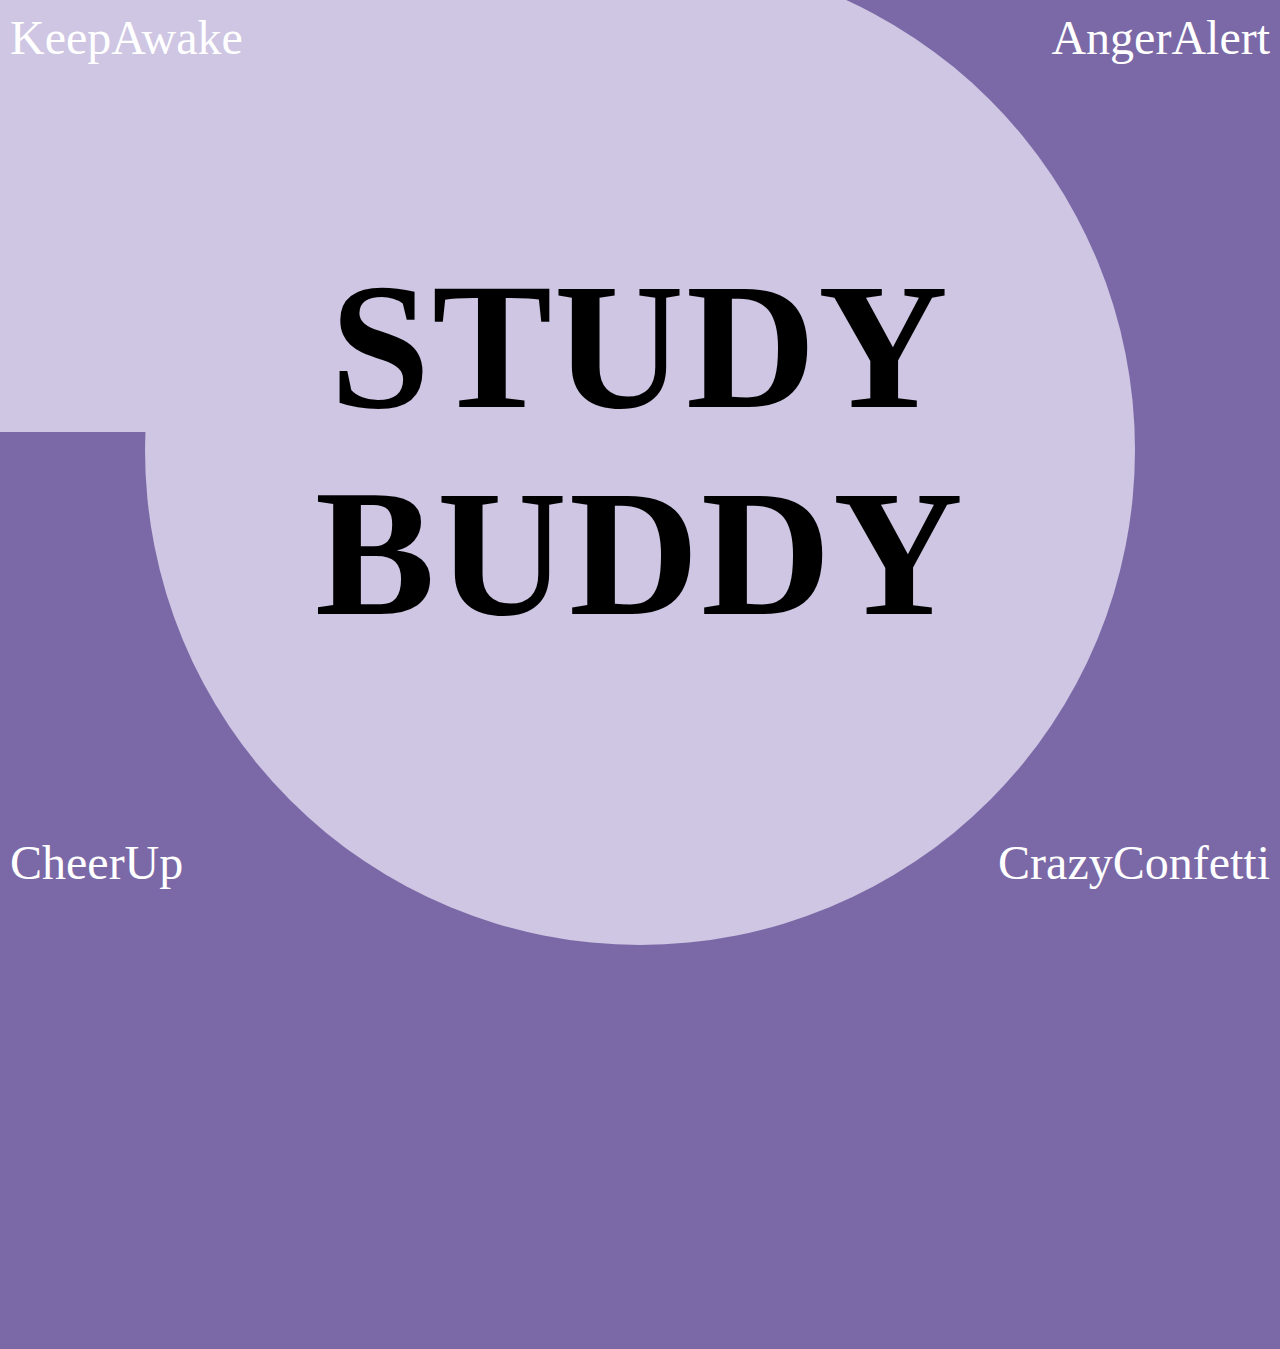
<file: index.html>
<!doctype html>
<html>
<head>
<meta charset="utf-8">
<meta http-equiv="X-UA-Compatible" content="IE=edge">
<meta name="viewport" content="width=device-width, initial-scale=1">
<title>Simple Theme</title>
<link href="multiColumnTemplate.css" rel="stylesheet" type="text/css">
<!-- HTML5 shim and Respond.js for IE8 support of HTML5 elements and media queries -->
<!-- WARNING: Respond.js doesn't work if you view the page via file:// -->
<!--[if lt IE 9]>
      <script src="https://oss.maxcdn.com/html5shiv/3.7.2/html5shiv.min.js"></script>
      <script src="https://oss.maxcdn.com/respond/1.4.2/respond.min.js"></script>
<![endif]-->
</head>
<body>
<div class="container">
  	<div class="primary_header">
		<circle>
		  <p class="title">STUDY<br>
		    BUDDY<br>
	      </p>
		</circle>
	</div>
	<div class="hyperlink_topleft">
		<a href="keepawake.html"></a>
	</div>	
	<div class="top_left_item">KeepAwake</div>

	
	<div class="hyperlink_topright">
		<a href="AngerAlert.html"></a>
	</div>	
	<div class="top_right_item">AngerAlert</div>

	
	<div class="hyperlink_bottomleft">
		<a href="checkSadness.html"></a>
	</div>
	<div class="bottom_left_item">CheerUp</div>

	<div class="hyperlink_bottomright">
		<a href="happy.html"></a>
	</div>	
	<div class="bottom_right_item">CrazyConfetti</div>



</div>
</body>
</html>
</file>
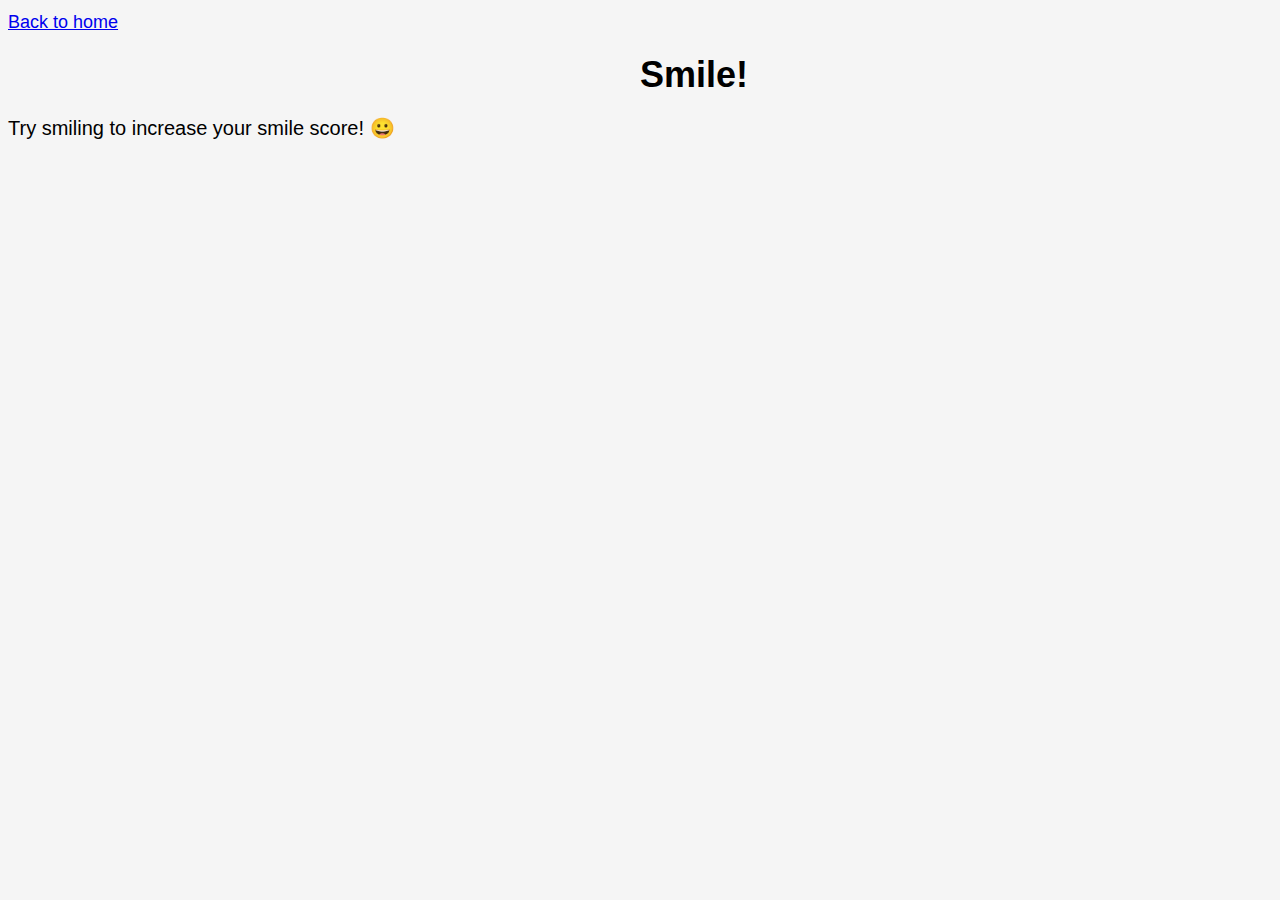
<file: happy.html>
<!DOCTYPE html>
<html lang="en">
<head>
    <script src="https://download.affectiva.com/js/3.2/affdex.js"></script>
    <title> Happy </title>
    <link rel="stylesheet" type="text/css" href="happy.css">
    <meta charset="UTF-8">
</head>
<body>
<canvas id="confetti"></canvas>
<a href="index.html">Back to home</a>
<h1>Smile!</h1>

<div id='video'></div>
<div id='isHappy'></div>
<div id='count'></div>

<script>

    window.onload = function() {
        const videoWidth = 640, videoHeight = 480;
        const faceMode = affdex.FaceDetectorMode.LARGE_FACES;
        var smileNumber = 100;
        var isPlaying = false;
        var myMusic = new Sound("happy.mp3", 100, true);
        var confettiOn = false;

        let canvas = document.getElementById("confetti");
        canvas.width = 1850;
        canvas.height = 800;

        let ctx = canvas.getContext('2d');
        let pieces = [];
        let numberOfPieces = 50;
        let lastUpdateTime = Date.now();

        function randomColor() {
            let colors = ['#f00', '#0f0', '#00f', '#0ff', '#f0f', '#ff0'];
            return colors[Math.floor(Math.random() * colors.length)];
        }

        function update() {
            let now = Date.now(),
                dt = now - lastUpdateTime;

            for (var i = pieces.length - 1; i >= 0; i--) {
                let p = pieces[i];

                if (p.y > canvas.height) {
                    pieces.splice(i, 1);
                    continue;
                }

                p.y += p.gravity * dt;
                p.rotation += p.rotationSpeed * dt;
            }

            while (pieces.length < numberOfPieces) {
                pieces.push(new Piece(Math.random() * canvas.width, -20));
            }

            lastUpdateTime = now;

            setTimeout(update, 1);
        }

        function draw() {
            ctx.clearRect(0, 0, canvas.width, canvas.height);

            pieces.forEach(function (p) {
                ctx.save();

                ctx.fillStyle = p.color;

                ctx.translate(p.x + p.size / 2, p.y + p.size / 2);
                ctx.rotate(p.rotation);

                ctx.fillRect(-p.size / 2, -p.size / 2, p.size, p.size);

                ctx.restore();
            });

            requestAnimationFrame(draw);
        }

        function Piece(x, y) {
            this.x = x;
            this.y = y;
            this.size = (Math.random() * 0.5 + 0.75) * 15;
            this.gravity = (Math.random() * 0.5 + 0.75) * 0.1;
            this.rotation = (Math.PI * 2) * Math.random();
            this.rotationSpeed = (Math.PI * 2) * (Math.random() - 0.5) * 0.001;
            this.color = randomColor();
        }


        while (pieces.length < numberOfPieces) {
            pieces.push(new Piece(Math.random() * canvas.width, Math.random() * canvas.height));
        }


        const detector = new affdex.CameraDetector(
            document.querySelector('#video'),
            videoWidth, videoHeight, faceMode
        );


        detector.detectAllExpressions();

        // Check to see if the webpage was able to connect to the webcam properly
        detector.addEventListener("onWebcamConnectSuccess", function () {
            alert("I was able to connect to the camera successfully.");
        });
        detector.addEventListener("onWebcamConnectFailure", function () {
            alert("I've failed to connect to the camera :(");
        });

        /*
onImageResults success is called when a frame is processed successfully and receives 3 parameters:
- Faces: Dictionary of faces in the frame keyed by the face id.
   For each face id, the values of detected emotions, expressions, appearane metrics
   and coordinates of the feature points
- image: An imageData object containing the pixel values for the processed frame.
- timestamp: The timestamp of the captured image in seconds.
*/
        detector.addEventListener('onImageResultsSuccess', function (faces) {
            if (faces.length > 0) {
                //document.querySelector('#isHappy').innerText = parseFloat(faces[0].expressions.joy);
                document.querySelector('#count').innerText = "Smile Score: "+ smileNumber;

                if (parseFloat(faces[0].expressions.smile) > 0.5 && smileNumber < 5100) {
                    smileNumber++;
                } else if (smileNumber > 0) {
                    smileNumber--;
                }

                if (smileNumber > 100 && !isPlaying) {
                    myMusic.start();
                    isPlaying = true;
                    confettiOn = true;
                    numberOfPieces = 75;
                    update();
                    draw();
                } else if (smileNumber < 100) {
                    myMusic.stop();
                    isPlaying = false;
                    confettiOn = false;
                    numberOfPieces = 0;
                    update();
                }

            }
        });

        function Sound(source, volume, loop) {
            this.source = source;
            this.volume = volume;
            this.loop = loop;
            var son;
            this.son = son;
            this.finish = false;
            this.stop = function () {
                document.body.removeChild(this.son);
            };
            this.start = function () {
                if (this.finish) return false;
                this.son = document.createElement("embed");
                this.son.setAttribute("src", this.source);
                this.son.setAttribute("hidden", "true");
                this.son.setAttribute("volume", this.volume);
                this.son.setAttribute("autostart", "true");
                this.son.setAttribute("loop", this.loop);
                document.body.appendChild(this.son);
            };
            this.remove = function () {
                document.body.removeChild(this.son);
                this.finish = true;
            };
            this.init = function (volume, loop) {
                this.finish = false;
                this.volume = volume;
                this.loop = loop;
            }
        }
        detector.start();

    }
</script>
<p>Try smiling to increase your smile score! 😀</p>
</body>
</html>
</file>
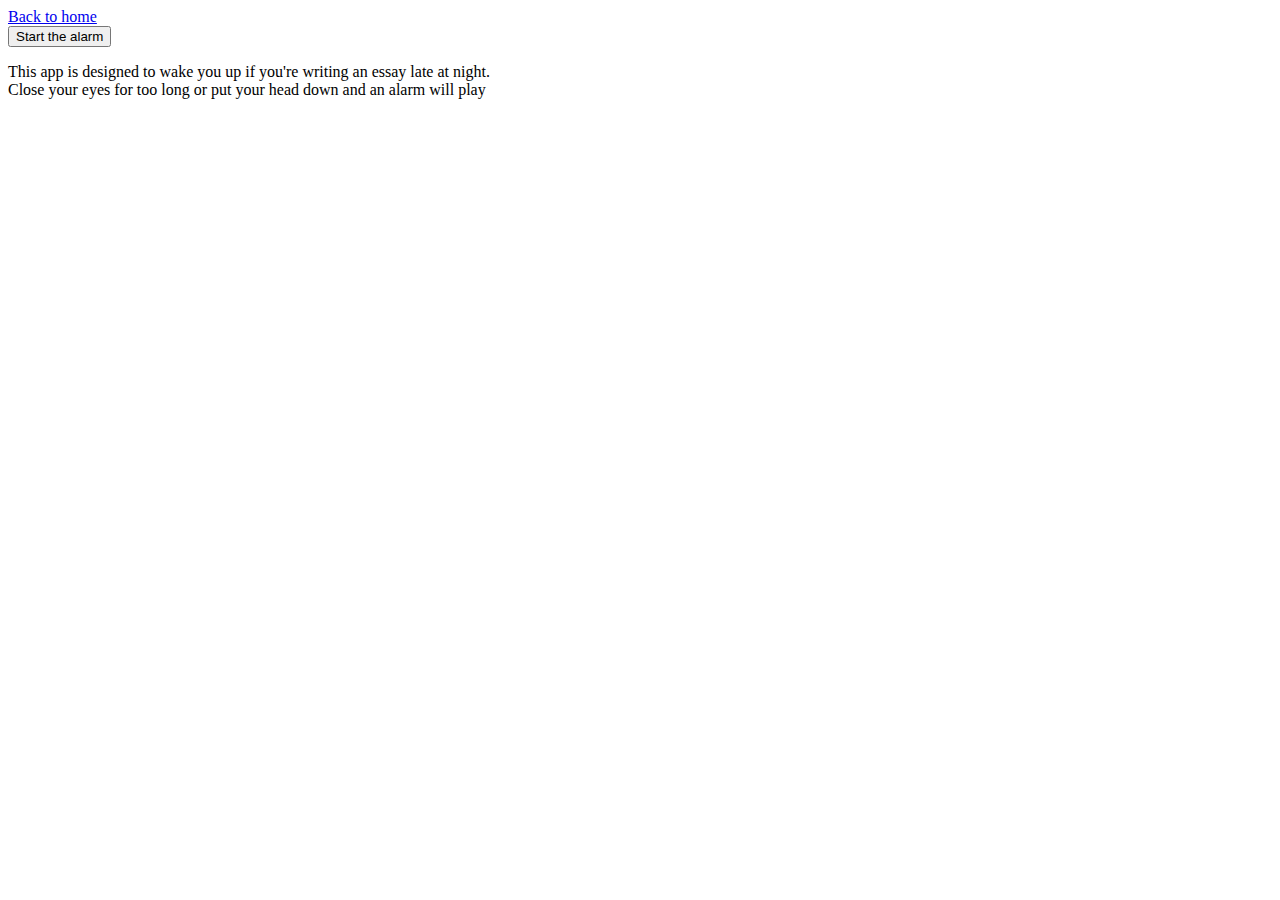
<file: keepawake.html>
<!DOCTYPE html>
<html lang="en">
<head>
    <script src="https://download.affectiva.com/js/3.2/affdex.js"></script>
    <style>
        #emoji { font-size:10em; }
    </style>
    <title>Keep Awake</title>
</head>
<body>
<audio id="alarm">
    <source src="gentleAlarm.mp3" type="audio/mpeg">
    Your browser does not support the audio element.
</audio>
<a href="index.html">Back to home</a>
<div id='video'></div>
<button onclick="playAudio()" type="button">Start the alarm</button>
<div id='isAwake'></div>
<div id='count'></div>
<p>This app is designed to wake you up if you're writing an essay late at night. <br> Close your eyes for too long or put your head down and an alarm will play</p>

<script>
    var numSecPassedWithEyesClosed = 10;
    var isPlaying = false;

    function playAudio() {
        startCamera();
    }


    function startCamera() {
        const videoWidth = 640, videoHeight = 480;
        const faceMode = affdex.FaceDetectorMode.LARGE_FACES;
        const detector = new affdex.CameraDetector(
            document.querySelector('#video'),
            videoWidth, videoHeight, faceMode
        );

        //detector.detectEmotions.joy = true
        detector.detectAllExpressions();

        setInterval(incrementTime, 1000);
        var secondsPassed = 0;
        var prevSecondsPassed = 0;

        function incrementTime() {
            secondsPassed++;
        }

        detector.addEventListener('onImageResultsSuccess', function (faces) {
            const wakeupSound = document.getElementById("alarm");
            if (secondsPassed > prevSecondsPassed) {
                prevSecondsPassed = secondsPassed;

                if (parseFloat(faces[0].expressions.eyeClosure) > 0.3 && numSecPassedWithEyesClosed < 31) {
                    numSecPassedWithEyesClosed++;
                } else if (numSecPassedWithEyesClosed > 0) {
                    numSecPassedWithEyesClosed -= 3;
                }
                if(faces.length < 0)
                {
                    numSecPassedWithEyesClosed++;
                }
                document.querySelector('#isAwake').innerText = parseFloat(faces[0].expressions.eyeClosure);
                if (numSecPassedWithEyesClosed > 15 && !isPlaying) {
                    wakeupSound.play();
                    isPlaying = true;
                    document.querySelector('#count').innerText = "It's time to get up!";
                } else if (numSecPassedWithEyesClosed < 15) {
                    wakeupSound.pause();
                    wakeupSound.load();
                    isPlaying = false;
                    document.querySelector('#count').innerText = "Time until alarm " + (15 - numSecPassedWithEyesClosed) + " seconds";
                }
            }
        });

        detector.start();
    }
</script>
</body>
</html>
</file>
<file: multiColumnTemplate.css>
@charset "UTF-8";
.container {
	background-color: #000000;
	width: 90%;
	margin-left: auto;
	margin-right: auto;
	border-bottom-width: 0;
	padding-left: 10px;
	padding-top: 0;
	padding-right: 10px;
	padding-bottom: 0;
	font-family: Cambria, "Hoefler Text", "Liberation Serif", Times, "Times New Roman", "serif"
}
.row {
	width: 100%;
	margin-top: 0;
	margin-right: 0;
	margin-bottom: 0;
	margin-left: 0;
	padding-top: 0;
	padding-right: 0;
	padding-bottom: 0;
	padding-left: 0;
	display: inline-block
}
.row.blockDisplay {
	display: block;
}
.column_half {
	width: 50%;
	float: left;
	margin-top: 0;
}
.columns {
	width: 25%;
	float: left;
	font-family: "Myriad Pro Regular";
	color: #A5A5A5;
	line-height: 24px;
	padding-top: 10px;
	padding-bottom: 10px;
	text-align: justify;
	margin-top: 15px;
	margin-bottom: 15px;
	padding-left: 0;
	padding-right: 0;
	margin-left: 0;
	margin-right: 0;
}
.row .columns p {
	padding-left: 10%;
	padding-right: 10%;
}
.container .columns h4 {
	text-align: center;
	color: #01B2D1;
}
a:link, a:visited{
	border: medium black;
	padding: 50vh 25vw;
	
	background-color: #7B69A7;
	text-decoration: none;
	z-index: -1;
}
a:hover, a:active {
    background-color: #CEC6E3;
}

.hyperlink_topleft{
	position: absolute;
    top: 0;
	left: 0;
}

.hyperlink_topright{
	position: absolute;
    top: 0;
	right: 0;
}
.hyperlink_bottomleft{
	position: absolute;
    bottom: 0;
	left: 0;
}
.hyperlink_bottomright{
	position: absolute;
    bottom: 0;
	right: 0;
}

.primary_header{
	width: auto;
	height: auto;
}
.primary_header circle{
	background-color: #cec6e3;
  	height: 110vh;
  	width: 110vh;
  	border-radius: 50%;
	display: flex;
	position: absolute;
	align-items: center;
	justify-content: center;
	top: 50%;
    left: 50%;
    margin-right: -50%;
    transform: translate(-50%, -50%);
	z-index: 1;
}

.primary_header p{
	font-size: 20vh;
	font-family: Cambria, "Hoefler Text", "Liberation Serif", Times, "Times New Roman", "serif"
}

.top_left_item{
	position: absolute;
    top: 10px;
	left: 10px;
    font-size: 48px;
	color: white;
	z-index: 0;
}

.top_right_item{
	position: absolute;
    top: 10px;
	right: 10px;
    font-size: 48px;
	color: white;
	z-index: 0;
	text-align: right;
}

.bottom_left_item{
	position: absolute;
    bottom: 10px;
	left: 10px;
	color: white;
    font-size: 48px;
	z-index: 0;
	text-align: left;
}

.bottom_right_item{
	position: absolute;
    bottom: 10px;
	right: 10px;
	color: white;
    font-size: 48px;
	text-align: right;
}

.secondary_header {
	width: 100%;
	padding-top: 50px;
	padding-bottom: 50px;
	background-color: #B3B3B3;
	clear: left;
}
.container .secondary_header ul {
	margin-top: 0;
	margin-right: auto;
	margin-bottom: 0;
	margin-left: auto;
	padding-top: 0;
	padding-right: 0;
	padding-bottom: 15px;
	padding-left: 0;
	width: 100%;
}
.secondary_header ul li {
	list-style: none;
	float: left;
	margin-right: auto;
	margin-top: 0;
	font-family: "Myriad Pro Regular";
	font-weight: normal;
	color: #000000;
	letter-spacing: 1px;
	margin-left: auto;
	text-align: center;
	width: 16%;
	transition: all 0.3s linear;
}
.secondary_header ul li:hover {
	color: #717070;
	cursor: pointer;
}
.left_article {
	background-color: #FFFFFF;
	width: 60%;
	float: left;
	font-family: "Myriad Pro Regular";
	color: #343434;
	padding-bottom: 15px;
}
.noDisplay {
	display: none;
}
.container .left_article h3 {
	padding-left: 5%;
	padding-right: 5%;
	margin-top: 5%;
	color: #717070;
	font-weight: bold;
	text-transform: uppercase;
}
.container .left_article p {
	padding-left: 5%;
	padding-right: 5%;
	text-align: justify;
	line-height: 24px;
	margin-top: 30px;
	margin-bottom: 15px;
	color: #B3B3B3;
}
.right_article {
	width: 40%;
	float: left;
	background-color: #F6F6F6;
}
.container .right_article ul {
	margin-top: 0;
	margin-right: 0;
	margin-bottom: 0;
	margin-left: 0;
	padding-top: 0;
	padding-right: 0;
	padding-bottom: 0;
	padding-left: 0;
}
.right_article ul li {
	font-family: "Myriad Pro Regular";
	list-style: none;
	text-align: center;
	background-color: #B3B3B3;
	width: 90%;
	margin-left: auto;
	margin-right: auto;
	margin-top: 10px;
	margin-bottom: 10px;
	padding-top: 15px;
	padding-bottom: 15px;
	color: #FFFFFF;
	font-weight: bold;
	border-radius: 0;
	transition: all 0.3s linear;
	border-left: 5px solid #717070;
}
.right_article ul li:hover {
	background-color: #717070;
	cursor: pointer;
}
.footer {
	background-color: #717070;
}
.title {
	font-weight: bold;
	font-style: normal;
	font-family: "Source Sans Pro";
	text-align: center;
	color: #000000;
	letter-spacing: 2px;
}
.placeholder {
	/* [disabled]max-width: 400px;
*/
	/* [disabled]max-height: 200px;
*/
	width: 100%;
	padding-top: 30px;
	/* [disabled]padding-left: 19px;
*/
	padding-bottom: 30px;
	height: 100%;
}
.left_half {
	background-color: #52BAD5;
}
.container .column_half.left_half h2 {
	color: #FFFFFF;
	font-family: "Myriad Pro Regular";
	text-align: center;
}
.right_half {
	background-color: #01B2D1;
	color: #FFFFFF;
	font-family: "Source Sans Pro";
	text-align: center;
	font-weight: bold;
}
.column_title {
	padding-top: 25px;
	padding-bottom: 25px;
}
.copyright {
	text-align: center;
	background-color: #717070;
	color: #FFFFFF;
	text-transform: uppercase;
	font-weight: lighter;
	letter-spacing: 2px;
	border-top-width: 2px;
	font-family: "Myriad Pro Regular";
}
body {
	margin-top: 0;
	margin-right: 0;
	margin-bottom: 0;
	margin-left: 0;
}

@media (max-width: 320px) {
.secondary_header ul li {
	float: none;
	margin-top: 28px;
	margin-left: 0;
	width: 100%;
}
.container .secondary_header ul {
	margin-top: 0;
	margin-right: 0;
	margin-bottom: 0;
	margin-left: 0;
	padding-top: 0;
	padding-right: 0;
	padding-bottom: 0;
	padding-left: 0;
	height: auto;
	width: 100%;
	text-align: center;
}
.secondary_header {
	margin-top: 0;
	margin-right: 0;
	margin-bottom: 0;
	margin-left: 0;
	padding-top: 1px;
	padding-bottom: 40px;
}
.left_article {
	width: 100%;
	height: auto;
}
.right_article {
	width: 100%;
	height: auto;
}
.placeholder {
	width: 100%;
	margin-top: 22PX;
	margin-right: 0;
	margin-bottom: 22PX;
	margin-left: 0;
	padding-top: 0;
	padding-right: 0;
	padding-bottom: 0;
	padding-left: 0;
	max-width: 400px;
	max-height: 200px;
	height: auto;
}
.columns {
	width: 100%;
	margin-top: 0;
	margin-right: 0;
	margin-bottom: 0;
	margin-left: 0;
	padding-top: 0;
	padding-right: 0;
	padding-bottom: 0;
	padding-left: 0;
}
.columns p {
	padding-left: 10px;
	padding-right: 10px;
}
.column_half.left_half {
	width: 100%;
}
.column_half.right_half {
	width: 100%;
}
.copyright {
	padding-top: 25px;
	padding-bottom: 0;
	margin-bottom: 0;
}
.container .left_article h3 {
	margin-top: 30px;
}
.social .social_icon img {
	width: 80%;
}
.container .secondary_header {
}
}

@media (min-width: 321px) and (max-width: 768px) {
.secondary_header ul li {
	float: none;
	margin-top: 28px;
	margin-left: 0;
	width: 100%;
}
.container .secondary_header ul {
	margin-top: 0;
	margin-right: 0;
	margin-bottom: 0;
	margin-left: 0;
	padding-top: 0;
	padding-right: 0;
	padding-bottom: 0;
	padding-left: 0;
	height: auto;
	width: 100%;
	text-align: center;
}
.secondary_header {
	margin-top: 0;
	margin-right: 0;
	margin-bottom: 0;
	margin-left: 0;
	padding-top: 1px;
	padding-bottom: 40px;
}
.left_article {
	width: 100%;
	height: auto;
}
.right_article {
	width: 100%;
	height: auto;
	padding-bottom: 25px;
}
.placeholder {
	margin-top: 0;
	margin-right: 0;
	margin-bottom: 0;
	margin-left: 0;
	padding-top: 0;
	padding-right: 0;
	padding-bottom: 0;
	padding-left: 0;
	width: 100%;
	max-width: 100%;
	height: auto;
	max-height: 100%;
}
.columns {
	width: 100%;
	margin-top: 6px;
	margin-right: 0;
	margin-bottom: 6px;
	margin-left: 0;
	padding-top: 0;
	padding-right: 0;
	padding-bottom: 0;
	padding-left: 0;
}
.columns p {
	padding-left: 14px;
	padding-right: 14px;
}
.column_half.left_half {
	width: 100%;
}
.column_half.right_half {
	width: 100%;
}
}

@media (min-width: 769px) and (max-width: 1000px) {
.secondary_header {
	overflow: auto;
	padding-top: 30px;
	padding-bottom: 30px;
}
.secondary_header ul li {
	margin-top: 10px;
	margin-right: 7%;
	margin-bottom: 10px;
	margin-left: 7%;
}
.left_article {
	height: auto;
}
.right_article {
	height: auto;
	padding-bottom: 27px;
}
.placeholder {
	width: 100%;
	margin-left: 0;
	margin-right: 0;
	padding-left: 0;
	padding-right: 0;
}
.columns {
	width: 50%;
	float: left;
	padding-left: 0;
	padding-top: 0;
	padding-right: 0;
	padding-bottom: 0;
}
.container .columns p {
	padding-left: 25px;
	padding-right: 25px;
}
}

@media (min-width: 1001px) {
}
.thumbnail {
	width: 100px;
	border-radius: 200px;
	height: 100px;
	margin-left: auto;
}
.thumbnail_align {
	text-align: center;
}
.social {
	text-align: center;
	margin-right: 0;
	margin-bottom: 0;
	margin-left: 0;
	width: 100%;
	background-color: #414141;
	clear: both;
	overflow: auto;
}
.social_icon {
	width: 25%;
	text-align: center;
	float: left;
	transition: all 0.3s linear;
	line-height: 0;
	padding-top: 7px;
}
.container .social .social_icon:hover {
	cursor: pointer;
	opacity: 0.5;
}
#menu {
}
</file>
<file: happy.css>
h1{
    margin-left: 50%;
    margin-right: 50%;
}

body{
    background-color: whitesmoke;
    font-family: Arial, Helvetica, sans-serif;
    font-size: 18px;
    line-height: 1.6em;

}
video{
    padding-left: 500px;

    z-index: -9999;
}


p{
    z-index: -9998;
}
canvas{

    position: absolute;

}
p{
    font-family: Arial, Helvetica, sans-serif;
    font-size: 20px;
    margin-left: auto;
    margin-right: auto;

}
</file>
